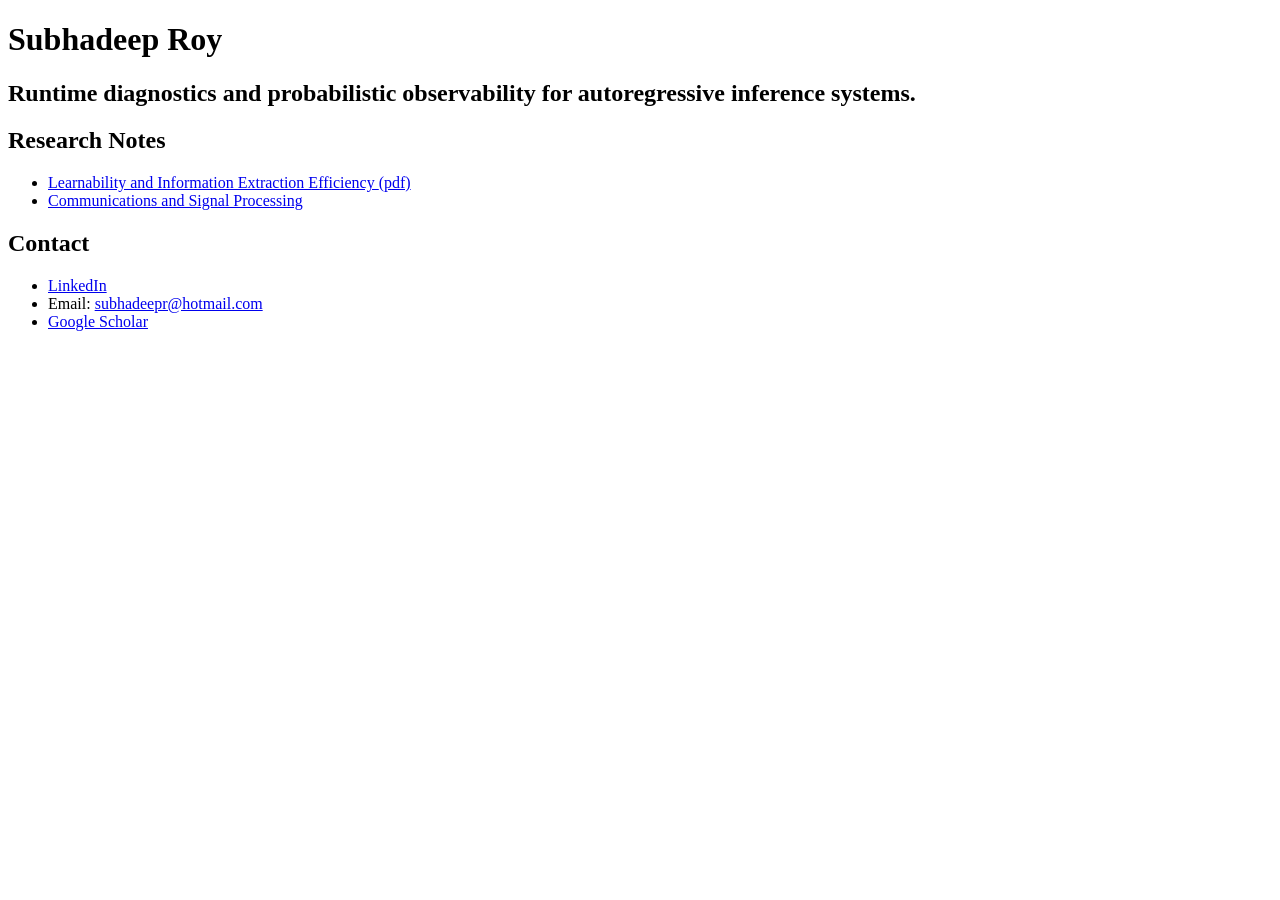
<file: index.html>
<!DOCTYPE html>
<html>
<head>
  <meta charset="UTF-8">
  <title>Subhadeep Roy</title>
</head>
<body>
  <h1>Subhadeep Roy</h1>

  <h2>
    Runtime diagnostics and probabilistic observability for autoregressive inference systems.
  </h2>



<!-- ============================================== -->
<!-- Link to notes -->
<!-- ============================================== -->
<h2>Research Notes</h2>
<ul>
  <!-- Learnability metric -->
  <li>
    <a href="notes/learnability/index.html">
      Learnability and Information Extraction Efficiency
    </a>
    <a href="notes/learnability/learnability.pdf">
      (pdf)
    </a>
  </li>


  <!-- Runtim diagnostic for LLM -->

  <!-- Signal processing and comms research -->
  <li>
    <a href="notes/comms_research/index.html">
      Communications and Signal Processing
    </a>
  </li>


</ul>


<!-- ============================================== -->
<!-- Contact information -->
<!-- ============================================== -->
<section>
  <h2>Contact</h2>

  <ul>
    <li>
      <a href="https://www.linkedin.com/in/subhadeep-roy-95b0871">
        LinkedIn
      </a>
    </li>


    <li>
      Email:
      <a href="mailto:subhadeepr@hotmail.com">
        subhadeepr@hotmail.com
      </a>
    </li>

    <li>
      <a href="https://scholar.google.com/citations?user=QOkUwpYAAAAJ&hl=en">
        Google Scholar
      </a>
    </li>
  </ul>
</section>  


</body>
</html>
</file>
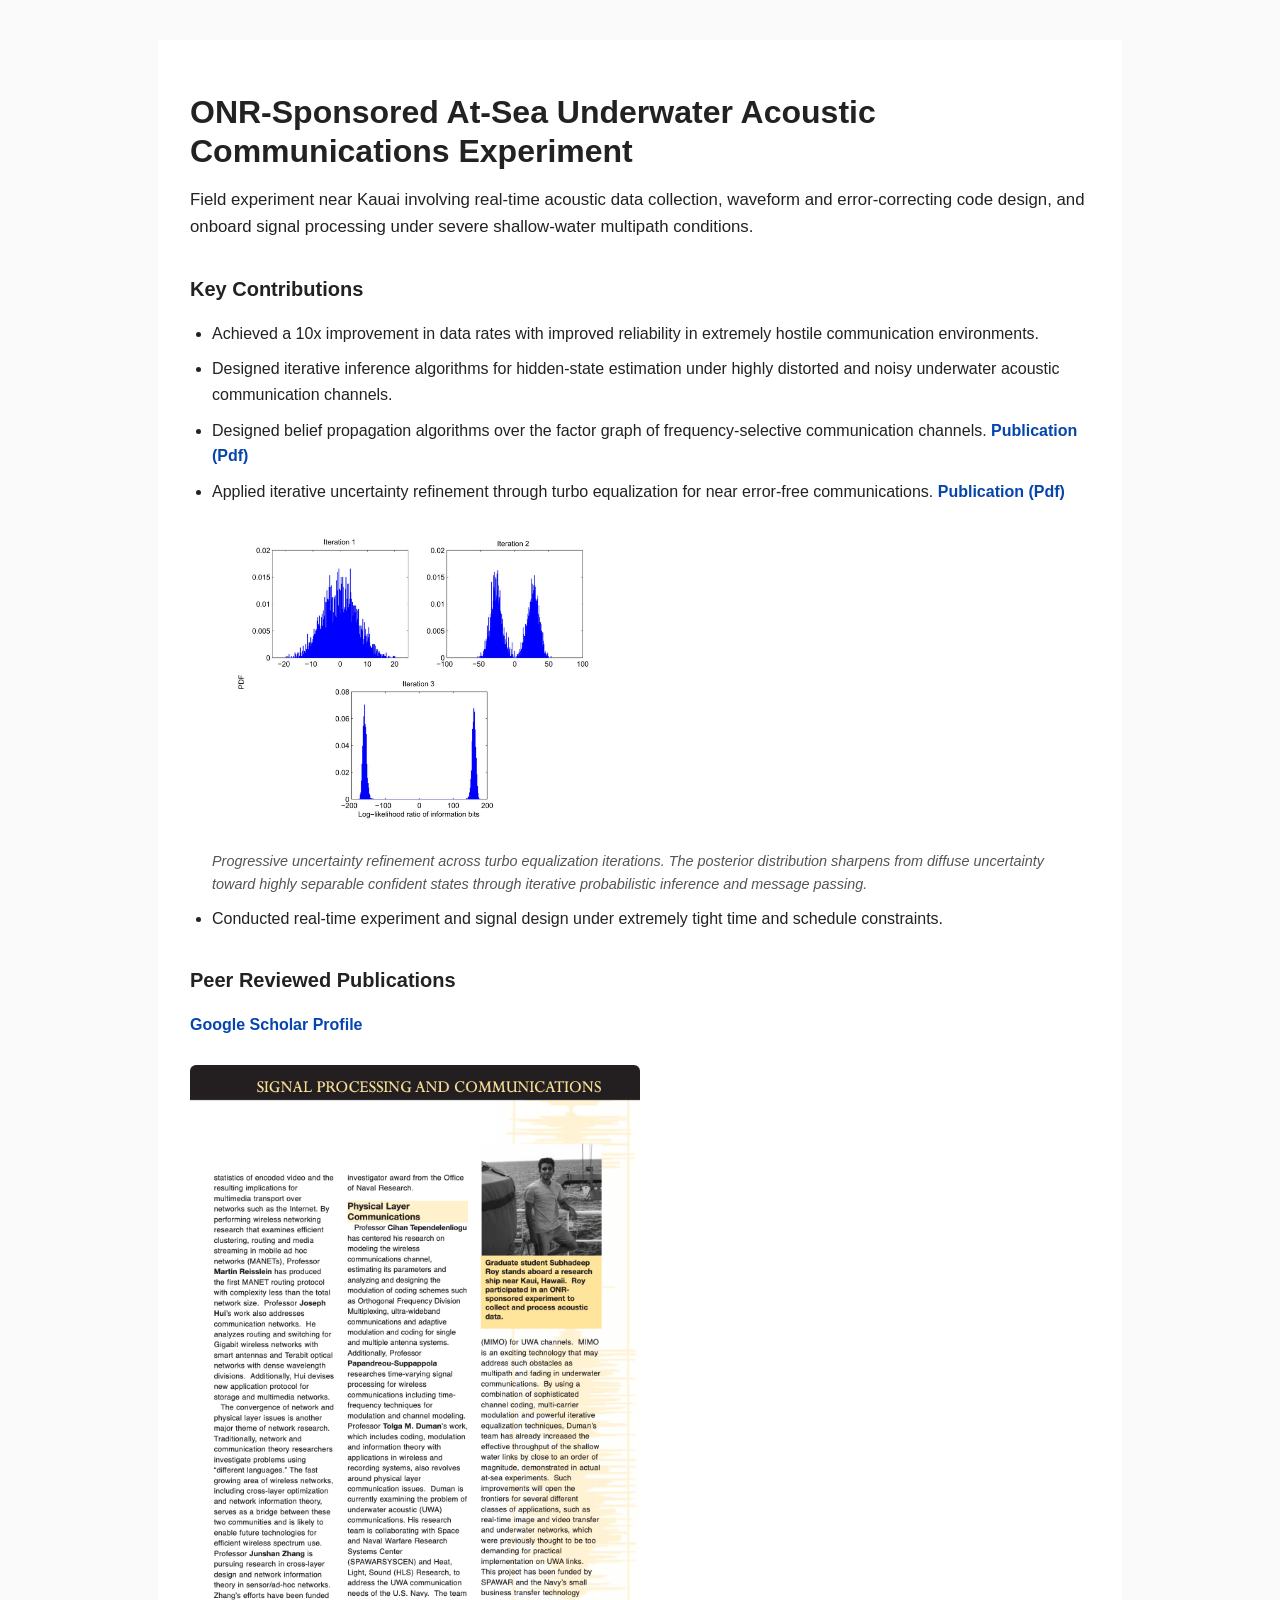
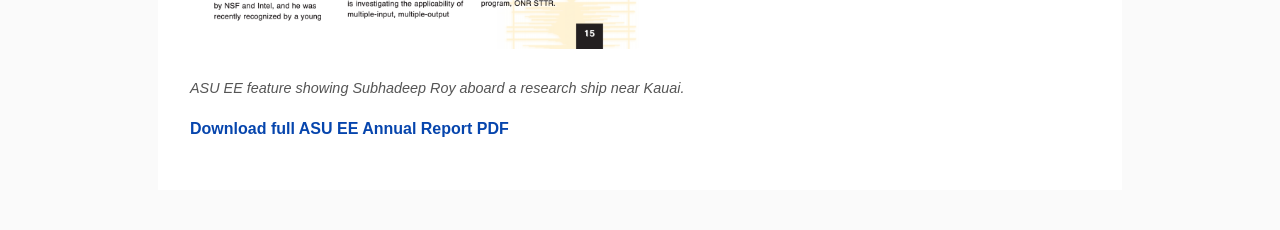
<file: notes/comms_research/index.html>
<!DOCTYPE html>
<html lang="en">
<head>
  <meta charset="UTF-8" />
  <meta name="viewport" content="width=device-width, initial-scale=1.0" />
  <title>Field Experiment</title>
  <style>
    body {
      font-family: Arial, sans-serif;
      line-height: 1.6;
      margin: 0;
      padding: 0;
      color: #222;
      background: #fafafa;
    }

    main {
      max-width: 900px;
      margin: 40px auto;
      padding: 32px;
      background: #fff;
    }

    h1 {
      font-size: 2rem;
      line-height: 1.2;
      margin-bottom: 16px;
    }

    .summary {
      font-size: 1.05rem;
      margin-bottom: 28px;
    }

    h2 {
      font-size: 1.25rem;
      margin-top: 32px;
      margin-bottom: 12px;
    }

    ul {
      padding-left: 22px;
      margin-bottom: 32px;
    }

    li {
      margin-bottom: 10px;
    }

    img {
      display: block;
      max-width: 50%;
      height: auto;
      margin: 28px 0;
      border-radius: 6px;
    }
    figcaption {
      font-size: 0.9rem;
      font-style: italic;
      color: #555555;
      margin-top: 8px;
    }    

    a {
      color: #0645ad;
      text-decoration: none;
      font-weight: 600;
    }

    a:hover {
      text-decoration: underline;
    }
  </style>
</head>

<body>
  <main>
    <h1>ONR-Sponsored At-Sea Underwater Acoustic Communications Experiment</h1>

    <p class="summary">
      Field experiment near Kauai involving real-time acoustic data collection,
      waveform and error-correcting code design, and onboard signal processing
      under severe shallow-water multipath conditions.
    </p>
 
    <h2>Key Contributions</h2>

    <ul>
      <li>
        Achieved a 10x improvement in data rates with improved reliability in
        extremely hostile communication environments.
      </li>
      <li>
        Designed iterative inference algorithms for hidden-state estimation
        under highly distorted and noisy underwater acoustic communication channels.
      </li>
      <li>
        Designed belief propagation algorithms over the factor graph of
        frequency-selective communication channels.
        <a href="https://ieeexplore.ieee.org/abstract/document/4815408">Publication</a>
        <a href="JOE2.pdf">(Pdf)</a>

      </li>
      <li>
        Applied iterative uncertainty refinement through turbo equalization for
        near error-free communications. 
        <a href="https://ieeexplore.ieee.org/abstract/document/4443172">Publication</a>
        <a href="JOE1.pdf">(Pdf)</a>
        <img
          src="iterative_refinement.png"
          alt="Progressive uncertainty refinement across turbo equalization iterations.
               The posterior distribution sharpens from diffuse uncertainty toward 
               highly separable confident states through iterative probabilistic inference and message passing."
        />
        <figcaption>Progressive uncertainty refinement across turbo equalization iterations.
               The posterior distribution sharpens from diffuse uncertainty toward 
               highly separable confident states through iterative probabilistic inference and message passing.
        </figcaption>

      </li>
      <li>
        Conducted real-time experiment and signal design under extremely tight
        time and schedule constraints.
      </li>
    </ul>

    <h2>Peer Reviewed Publications</h2>
       <p>
      <a href="https://scholar.google.com/citations?user=QOkUwpYAAAAJ&hl=en">Google Scholar Profile</a>
    </p>



    <img
      src="uwa_oceans.png" alt="ASU EE feature showing Subhadeep Roy aboard a research ship near Kauai"/>
      <figcaption>ASU EE feature showing Subhadeep Roy aboard a research ship near Kauai.</figcaption>    
    <p>
      <a href="asu_ee_2006.pdf">Download full ASU EE Annual Report PDF</a>
    </p>
  </main>
</body>
</html>
</file>
